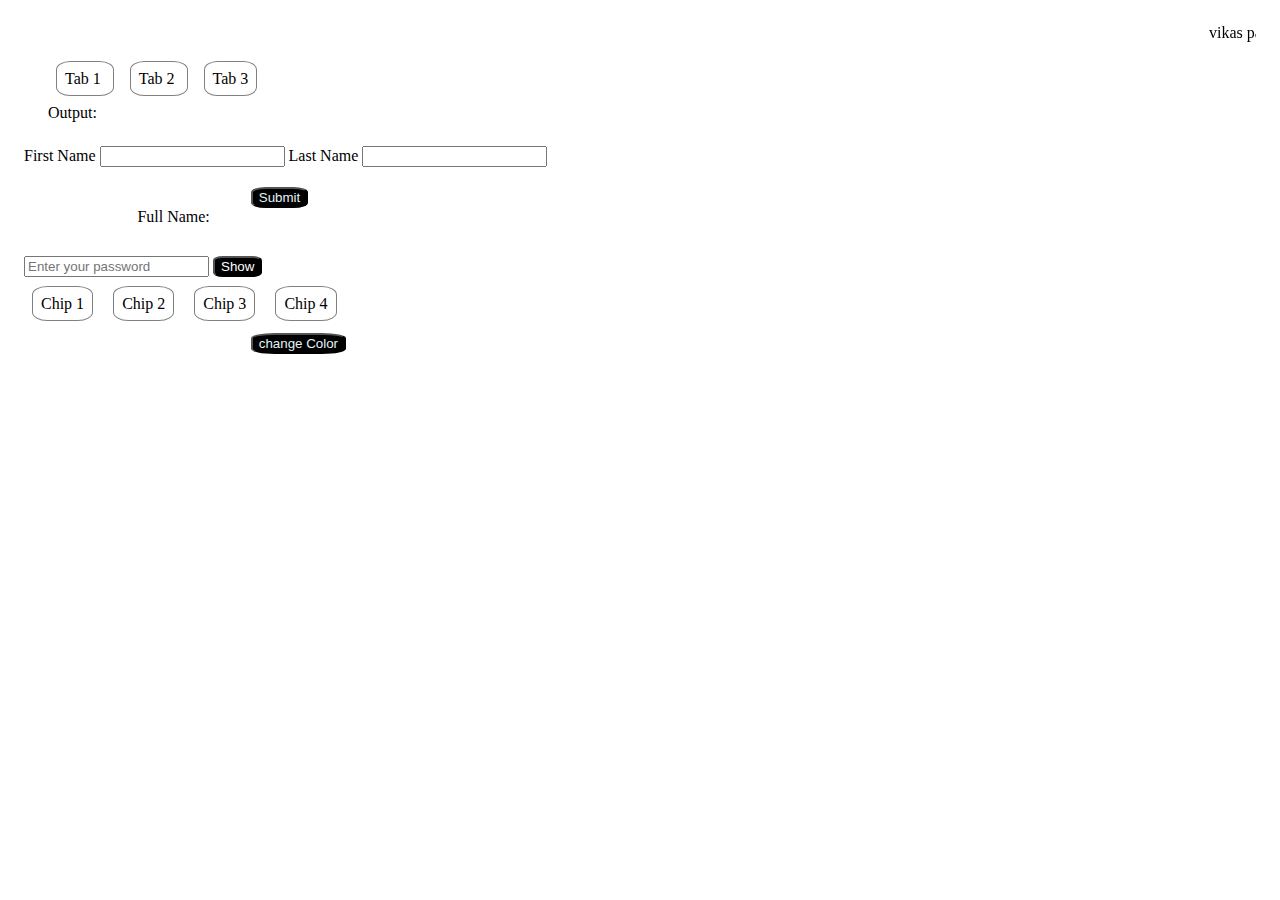
<file: index.html>
<!DOCTYPE html>
<html lang="en">
<head>
    <meta charset="UTF-8">
    <meta name="viewport" content="width=device-width, initial-scale=1.0">
    <title>Document</title>
    <link href="https://cdn.jsdelivr.net/npm/bootstrap@5.0.2/dist/css/bootstrap.min.css" rel="stylesheet" integrity="sha384-EVSTQN3/azprG1Anm3QDgpJLIm9Nao0Yz1ztcQTwFspd3yD65VohhpuuCOmLASjC" crossorigin="anonymous">
    <link rel="stylesheet" href="./style.css">
    

</head>

    <body class="container">

        <marquee>vikas patidar</marquee>
        
         <div class="container">
          <span id="tab-1" class="chip"> Tab 1 </span>
          <span id="tab-2" class="chip"> Tab 2 </span>
          <span id="tab-3" class="chip"> Tab 3</span> 

          <p> <span>Output:</span> <span id="output" > </span></p>
        </div> 

        <div> 
            <label for="First Name">First Name</label>
            <input type="text" placeholder="Enter First Name" value=" " id="firstName">
            
            <label for="Last Name">Last Name</label>
            <input type="text" placeholder="Enter Last Name"  value=" " id="lastName">
            <br>
            <button class="btn" id="btn-submit"> Submit</button>
            <br>
            <label class="fullName">Full Name:</label>
            <span id="fullName" > </span>
            <br>
            <input type="password" id="passwordInput" placeholder="Enter your password">
            <button id="passwordButton" class="passWordButton">Show</button>
        </div>
      
<br>
        
    <span class="chip">Chip 1</span>
    <span class="chip">Chip 2</span>
    <span class="chip">Chip 3</span>
    <span class="chip">Chip 4</span>
    <br>
    <button class="change-color-btn" id="btn-color"> change Color</button>

<!-- <h1 id="page-heading" >Hello World </h1> -->
<!-- <button id="change-heading-btn" class="btn btn-outline-dark">Change Heading</button> -->

<!-- 
   <div class="container">
    <div class="row justify-content-md-center">
        <div class="col col-lg-4">
            <input type="text" value="initial value" id="input-text">
        </div>
        <div class="col-md-auto">
            <button id="change-inner-text-btn", class="btn btn-dark">Print Result</button>
        </div>
        <div class="col col-lg-4">
            <p> <span>Output:</span> <span id="output"> </span></p>
        </div>
      </div>
  </div> -->



    <!-- <script src="./DOMMethod.js"></script> -->
     <script src="./string.js"></script>
</body>
</html>
</file>
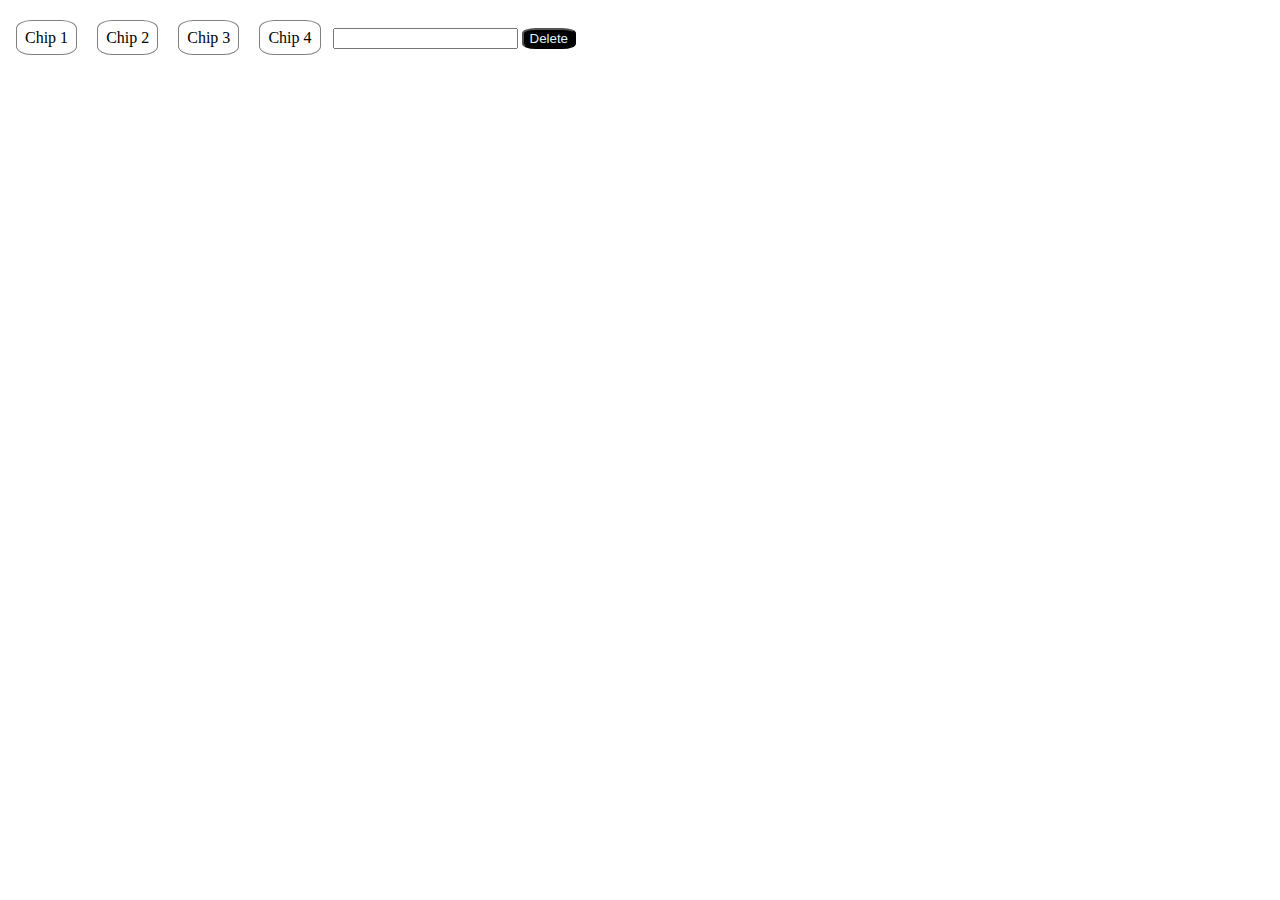
<file: DomProblrms/index.html>
<!DOCTYPE html>
<html lang="en">
<head>
    <meta charset="UTF-8">
    <meta name="viewport" content="width=device-width, initial-scale=1.0">
    <title>DOM</title>
    <link rel="stylesheet" href="style.css">
</head>
<body>
    <div>
             
    <span class="chip" id="chip1">Chip 1</span>
    <span class="chip" id="chip2">Chip 2</span>
    <span class="chip" id="chip3">Chip 3</span>
    <span class="chip" id="chip4">Chip 4</span>
    <input type="number" value="" id="number">
    <button id="btn-delete" class="btn-delete"> Delete</button>
    </div>
    <script src="index.js"> </script>
</body>
</html>
</file>
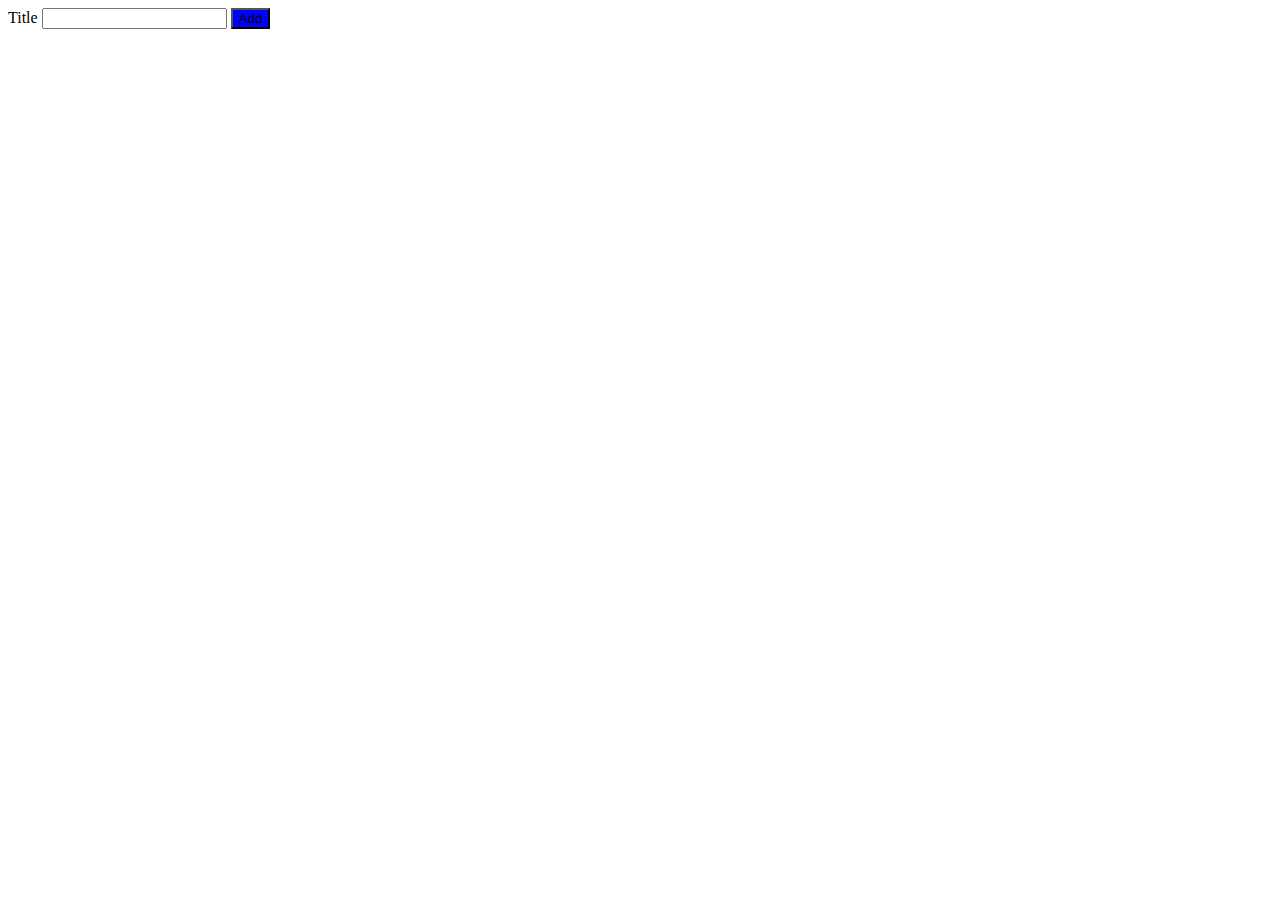
<file: Todo/index.html>
<!DOCTYPE html>
<html lang="en">
<head>
    <meta charset="UTF-8">
    <meta name="viewport" content="width=device-width, initial-scale=1.0">
    <title>Todo</title>
    <link rel="stylesheet" href="style.css">
</head>
<body>
    <label for=""> Title</label>
    <input type="text" value="" id="title">
    <button id="btn-add" class="btn-add">Add</button>

  

<ul id="todo-list"></ul>

    <script src="./todo.js"></script>
</body>
</html>
</file>
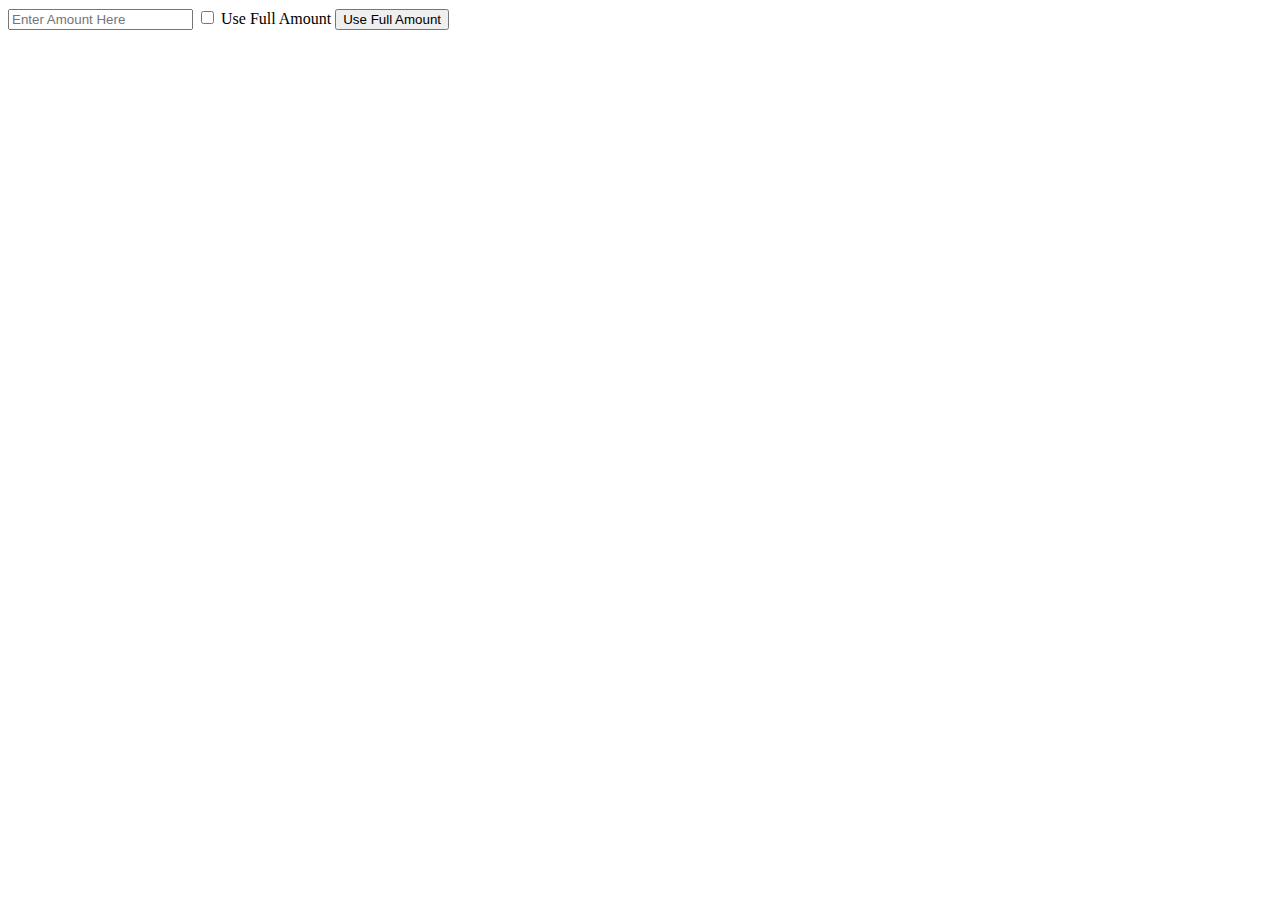
<file: DomProblrms/checkbox/index.html>
<!DOCTYPE html>
<html lang="en">
<head>
    <meta charset="UTF-8">
    <meta name="viewport" content="width=device-width, initial-scale=1.0">
    <title>checkbox</title>
</head>
<body>
    <input type="number" value="" id="input-amount" placeholder="Enter Amount Here">
    <input type="checkbox" id="use-full-amount-checkbox" name="" value="">
    <label for="checkbox">Use Full Amount</label>
    <button id="btn">Use Full Amount</button>
   




    <script src="./index.js"></script>
</body>
</html>
</file>
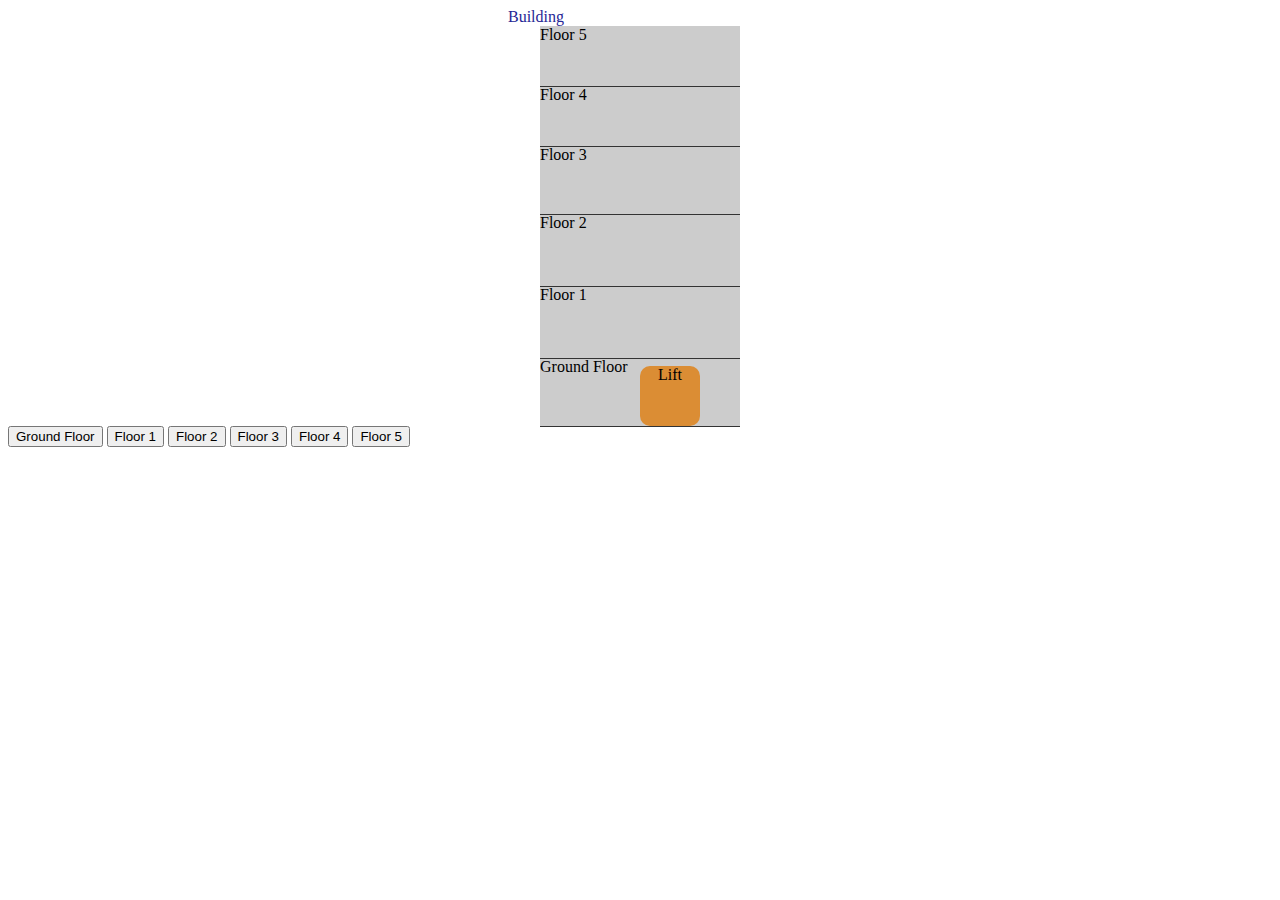
<file: DomProblrms/Lift-Dom/index.html>
<!DOCTYPE html>
<html lang="en">
<head>
    <meta charset="UTF-8">
    <meta name="viewport" content="width=device-width, initial-scale=1.0">
    <link rel="stylesheet" href="./style.css">
    <title>Lift</title>
</head>
<body>
    <label for="" class="label-building">Building</label>
    <div class="building" id="building">Floor 5
        
        
        <div class="lift-card" id="lift-card">Lift</div>
        <div class="floor-line" id="floor-line-1">Floor 4</div>
        <div class="floor-line" id="floor-line-2">Floor 3</div>
        <div class="floor-line" id="floor-line-3">Floor 2</div>
        <div class="floor-line" id="floor-line-4">Floor 1</div>
        <div class="floor-line" id="floor-line-5">Ground Floor</div>
        <div class="floor-line" id="floor-line-6"></div>
      </div>

      
      <button class="ground-floor" id="ground-floor">Ground Floor</button>
      <button class="floor" id="1st-floor" >Floor 1</button>
      <button class="floor" id="2nd-floor" >Floor 2</button>
      <button class="floor" id="3rd-floor" >Floor 3</button>
      <button class="floor" id="4th-floor" >Floor 4</button>
      <button class="floor" id="5th-floor" >Floor 5</button>
    <script src="./index..js"></script>
</body>
</html>
</file>
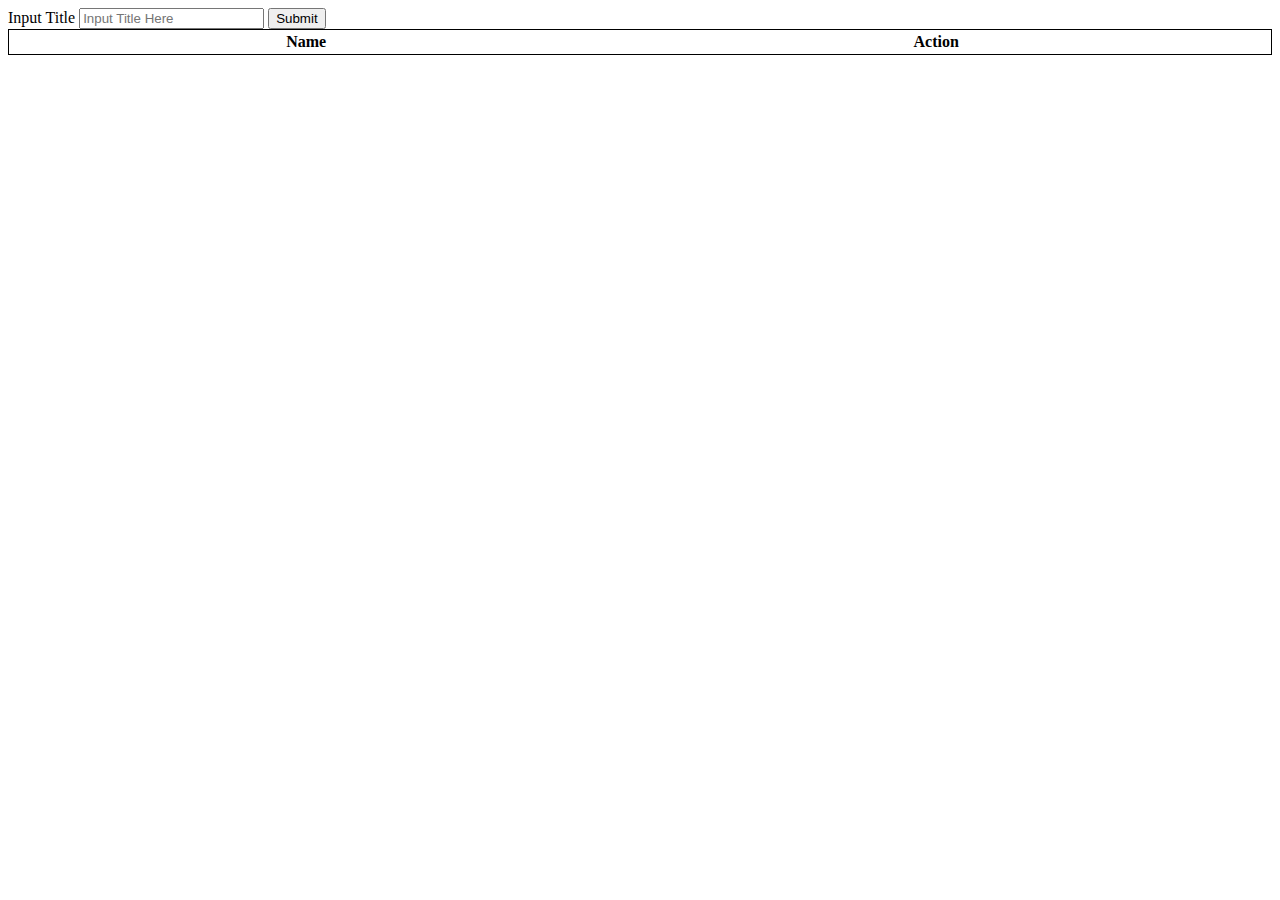
<file: DomProblrms/TodoDom/index.html>
<!DOCTYPE html>
<html lang="en">
<head>
    <meta charset="UTF-8">
    <meta name="viewport" content="width=device-width, initial-scale=1.0">
    <link rel="stylesheet" href="./style.css">
    <title>Todo</title>
</head>
<body>

    <label for="">Input Title</label>
    <input type="text" value="" id="input-title" placeholder="Input Title Here">
    <button id="submit-btn">Submit</button>

         
 <table id="table" ; class="table">
    <thead>
      <tr>
        <th>Name</th>
        <th>Action</th>
      </tr>
    </thead>
    <tbody id="table-body" class="tbody">
      
    </tbody>
  </table>

    <script src="./index.js"></script>
</body>
</html>
</file>
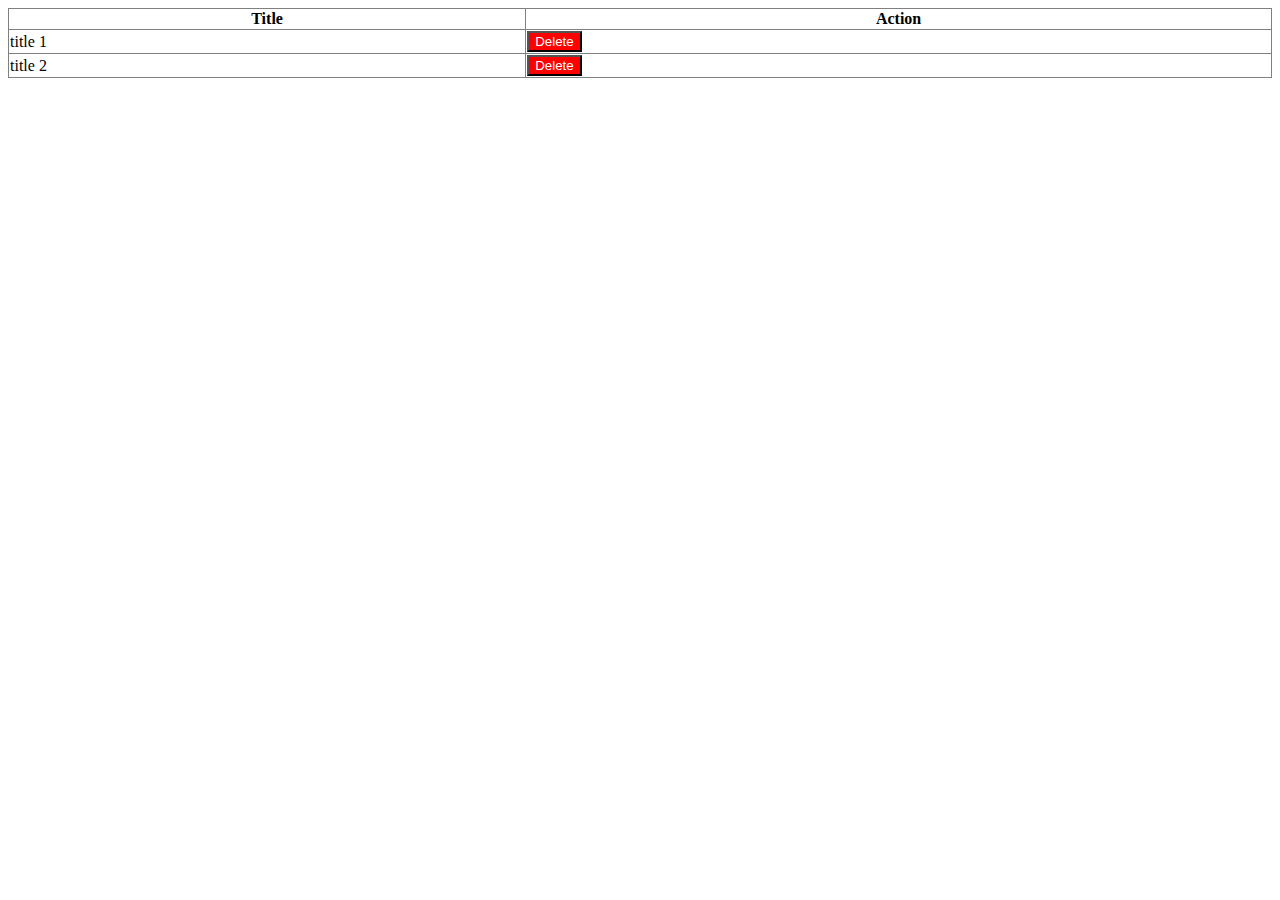
<file: DomProblrms/table.html>
<!DOCTYPE html>
<html lang="en">
<head>
    <meta charset="UTF-8">
    <meta name="viewport" content="width=device-width, initial-scale=1.0">
    <title>Table</title>
    <link rel="stylesheet" href="tableStyle.css">
</head>
<body>
    
<table class="table"   border="1px solid black"; >
    <thead>
      <tr>
        <th>Title</th>
        <th>Action</th>
      </tr>
    </thead>
    <tbody>
      <tr>
        <td>title 1</td>
        <td>
            <button class="title-btn">Delete</button>
        </td>
      </tr>
      <tr>
        <td>title 2</td>
        <td><button class="title-btn">Delete</button></td>
      </tr>
    </tbody>
  </table>
  
</body>
</html>
</file>
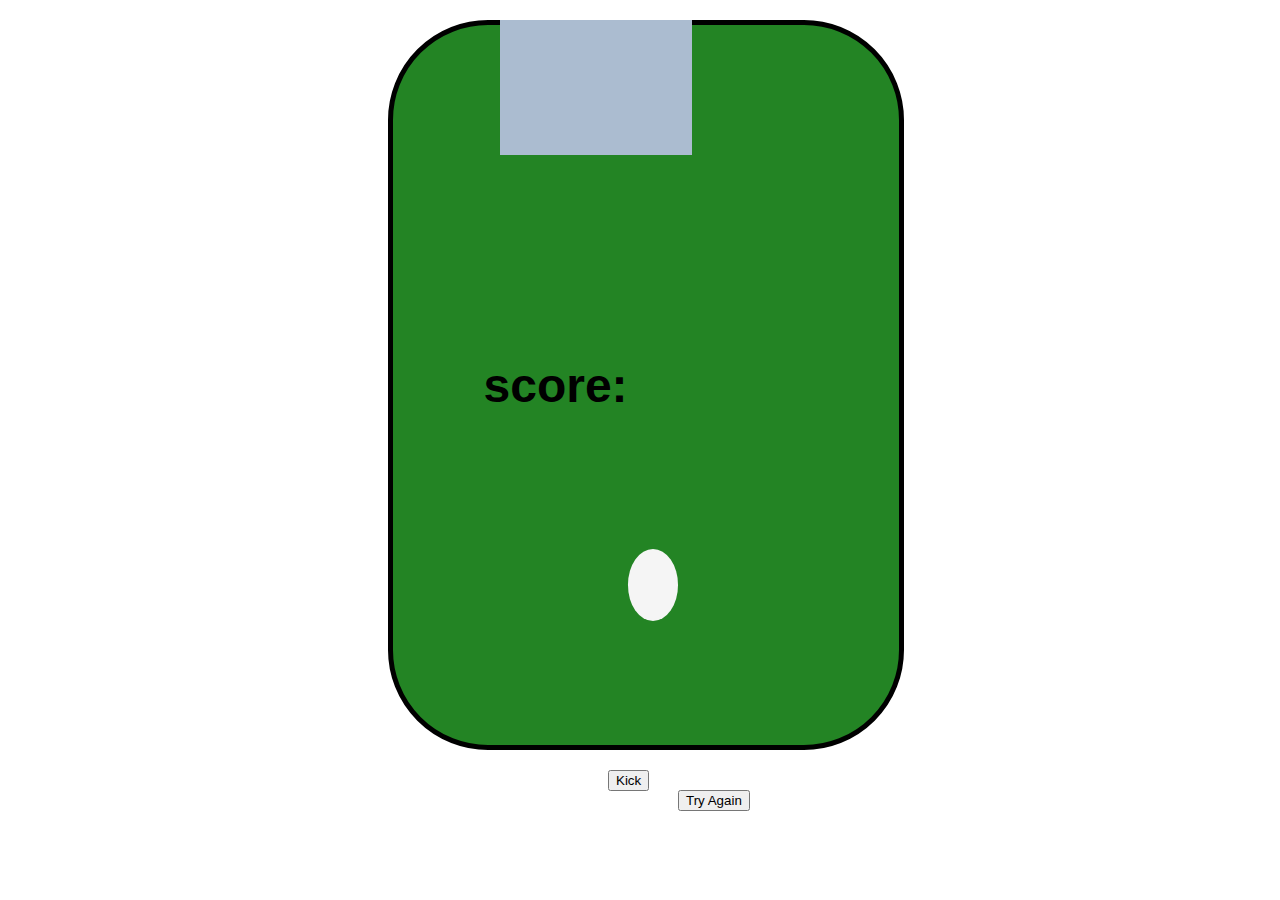
<file: DomProblrms/FootballGame/football.html>
<!DOCTYPE html>
<html lang="en">
<head>
    <meta charset="UTF-8">
    <meta name="viewport" content="width=device-width, initial-scale=1.0">
    <link rel="stylesheet" href="./style.css">
    <link href="https://cdn.jsdelivr.net/npm/bootstrap@5.3.2/dist/css/bootstrap.min.css" rel="stylesheet" integrity="sha384-T3c6CoIi6uLrA9TneNEoa7RxnatzjcDSCmG1MXxSR1GAsXEV/Dwwykc2MPK8M2HN" crossorigin="anonymous">
    <title>Football-Game</title>
</head>
<body>

<div class="main-container" id="main-container" >
    <label class="score" for="score">score:</label>
    <div class="football" id="football"></div>
    <div class="goal" id="goal"></div>
    
</div>

<button class="btn btn-primary kick" id="kick-btn">Kick</button>
<button class="btn btn-primary try-again" id="try-again-btn">Try Again</button>



    <script src="./football.js"></script>
</body>
</html>
</file>
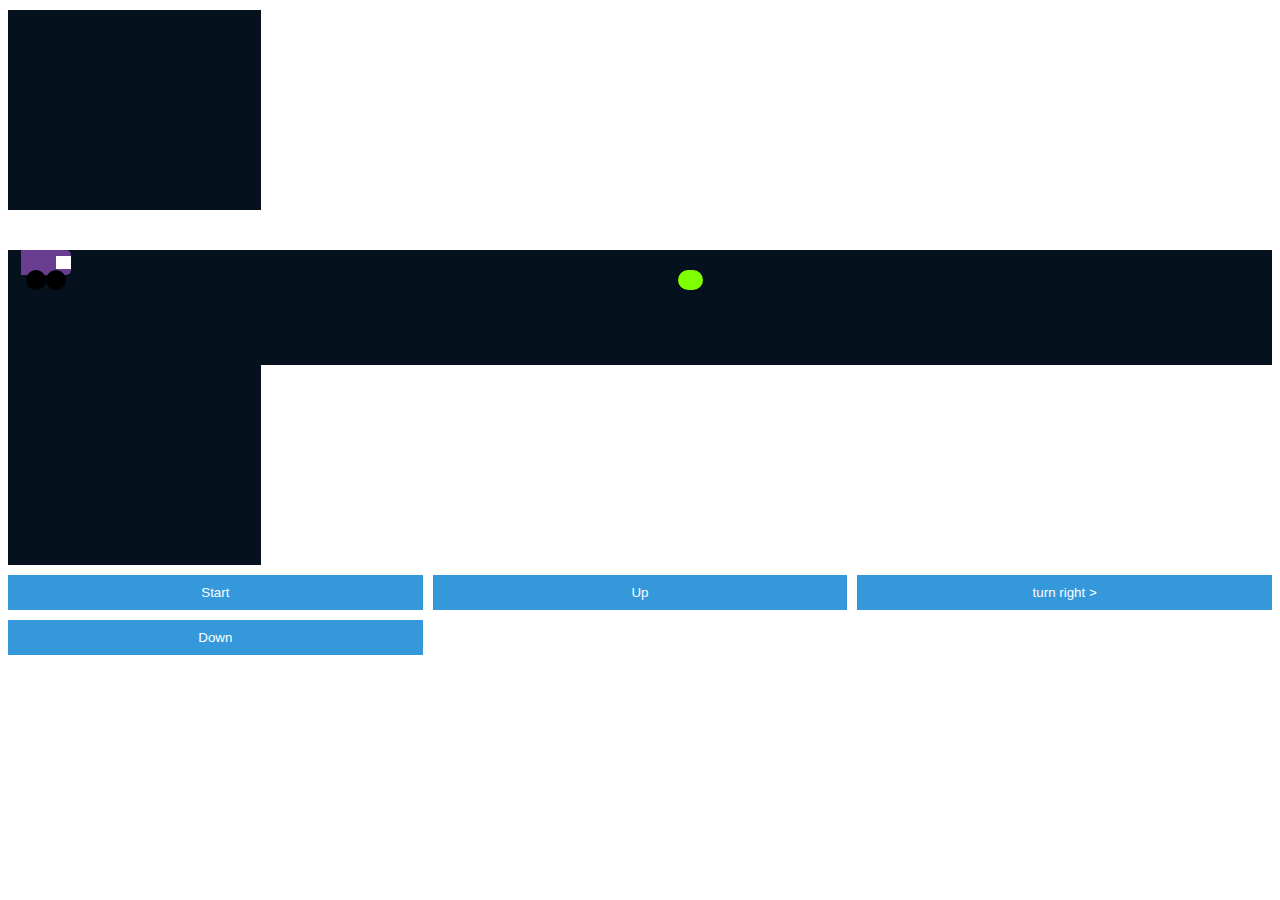
<file: DomProblrms/RoadAndCar/road.html>
<!DOCTYPE html>
<html lang="en">

<head>
    <meta charset="UTF-8">
    <meta name="viewport" content="width=device-width, initial-scale=1.0">
    <link rel="stylesheet" href="road.css">
    <link href="https://cdn.jsdelivr.net/npm/bootstrap@5.3.2/dist/css/bootstrap.min.css" rel="stylesheet"
        integrity="sha384-T3c6CoIi6uLrA9TneNEoa7RxnatzjcDSCmG1MXxSR1GAsXEV/Dwwykc2MPK8M2HN" crossorigin="anonymous">
    <title>Road And Car</title>
</head>

<body>
<div class="main-div">
    <div class="container" id="container" >
        <div class="row">
            <div class="col-md-5"></div>
            <div class="col-md-2 col-road vwidth">
              
            </div>
            <div class="col-md-5"></div>
        </div>

        <div class="row">
           

            <div class="col col-road height" >
                <div class="signal" id="signal"></div>
                <div class="car" id="car">
                    <div class="car-body"></div>
                    <div class="window"></div>
                    <div class="wheel front-wheel"></div>
                    <div class="wheel rear-wheel"></div>
                  </div>
            </div>
            
        </div>

        <div class="row">
            <div class="col-md-5"></div>
            <div class="col-md-2 col-road vwidth"></div>
            <div class="col-md-5"></div>
        </div>
    </div>
</div>






  <div class="button-container">
    <button class="btn-right button" id="btn-right">Start</button>
    <button class="btn-up button" id="btn-up">Up</button>
    <button class="btn-turn-right button" id="btn-turn-right">turn right ></button>
    <button class="btn-doun button" id="btn-down">Down</button>
  

  </div>





    <script src="./road.js"></script>
</body>

</html>
</file>
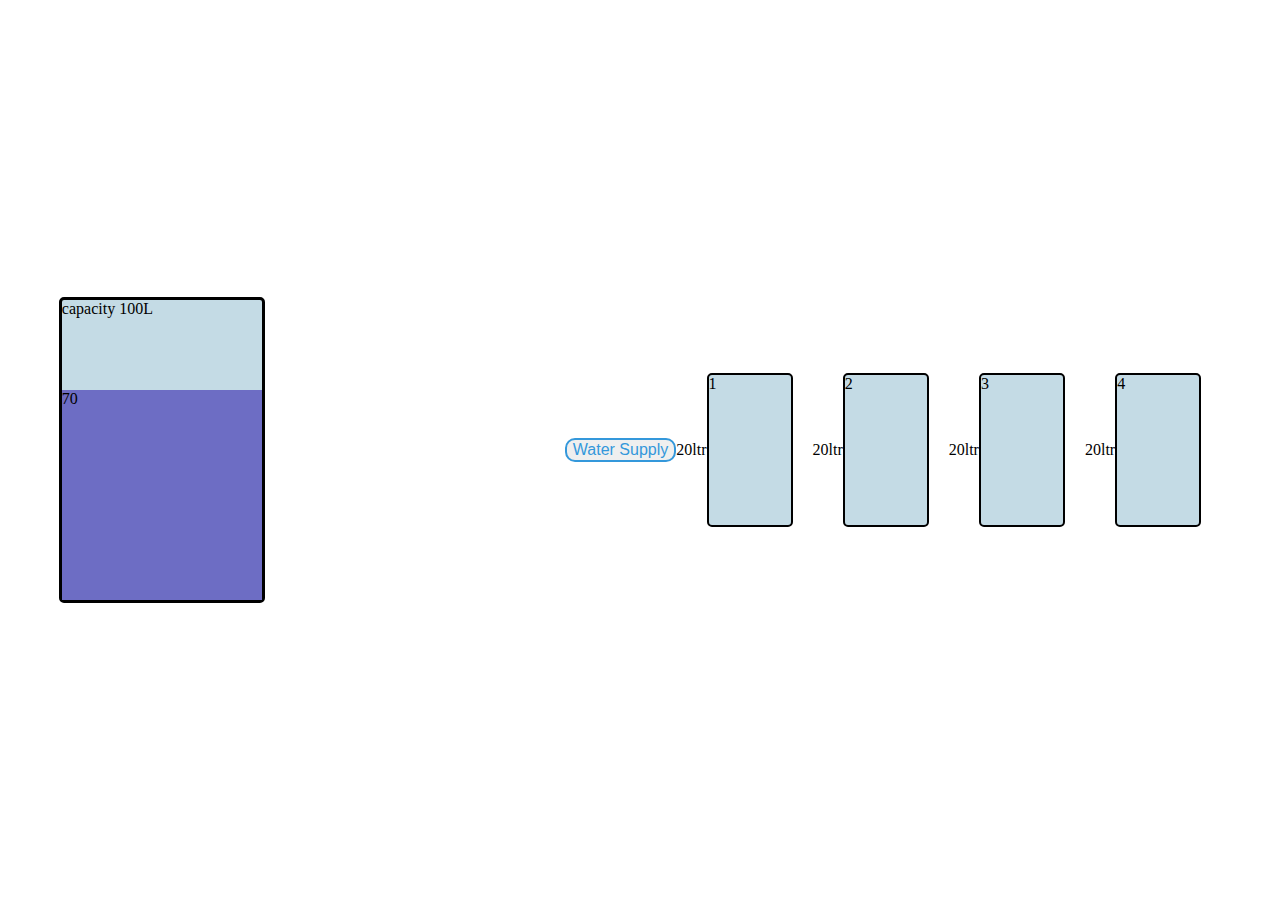
<file: DomProblrms/waterTank/tank.html>
<!DOCTYPE html>
<html lang="en">
<head>
    <meta charset="UTF-8">
    <meta name="viewport" content="width=device-width, initial-scale=1.0">
    <link rel="stylesheet" href="./tank.css">
    <title>Water Tank</title>
</head>
<body>
    
<div class="main-container" id="main-container">capacity 100L
    <div class="water" id="water" style="height: 70%;">70</div>
    
  </div>
  <button class="btn-water-supply" id="btn-water-supply">Water Supply</button>
<label for="">20ltr</label>
<div class="containers">1</div>
<label for="">20ltr</label>
<div class="containers">2</div>
<label for="">20ltr</label>
<div class="containers">3</div>
<label for="">20ltr</label>
<div class="containers">4</div>

  <script src="./tank.js"></script>
</body>
</html>
</file>
<file: style.css>
/* .container{
    background-color: rgb(179, 176, 182);
} */

.container {
    margin: 24px;
  }
  
  .chip {
    padding: 8px;
    border: 1px solid gray;
    margin: 8px;
    border-radius: 25%;
    cursor: pointer;
  }
  
  .chip:hover {
    background-color: rgb(218, 218, 218);
  }
  
  .selected-chip {
    /* display : ; */
    border-width: 5px;
    background-color: rgb(195, 249, 195);
    color: hwb(120 5% 37%);
    
  
  }
  
  .chip-hover {
    background-color: rgb(216, 216, 216);
  }

  .btn{
    margin-top: 20px;
    background-color:black;
    color: hwb(199 89% 2%);
    border-radius: 25%;
    margin-left: 6cm;
  }

  .fullName{
    align-items: 10rem;
    justify-content: right;
    border-radius: 25%;
    margin-left: 3cm;
    margin-top: 10px;

  }

  .passWordButton{
    margin-top: 30px;
    background-color:black;
    color: white;
    border-radius: 20%;
    
  }

  .chip {
    padding: 8px;
    border: 1px solid gray;
    margin: 8px;
    border-radius: 25%;
    cursor: pointer;
  }
  
  .bg-red {
    background-color: red;
  }
  
  .bg-green {
    background-color: green;
  }
  .change-color-btn{
    margin-top: 20px;
    background-color:black;
    color: hwb(199 89% 2%);
    border-radius: 25%;
    margin-left: 6cm;
  }
</file>
<file: DomProblrms/style.css>
.chip {
    padding: 8px;
    border: 1px solid gray;
    margin: 8px;
    border-radius: 25%;
    cursor: pointer;
  }
  
  .bg-red {
    background-color: red;
  }
  
  .bg-green {
    background-color: green;
  }
  .change-color-btn{
    margin-top: 20px;
    background-color:black;
    color: hwb(199 89% 2%);
    border-radius: 25%;
    margin-left: 6cm;
  }

  .btn-change-color{
    margin-top: 20px;
    background-color:black;
    color: hwb(199 89% 2%);
    border-radius: 25%;
    margin-left: 6cm;
  }
  .btn-delete{
    margin-top: 20px;
    background-color:black;
    color: hwb(199 89% 2%);
    border-radius: 25%;
    /* margin-left: 6cm; */
  }
</file>
<file: Todo/style.css>
.btn-add{
    background-color: blue;
}

/* .checkbox{ 
    background-color: rgb(220, 2, 2);
    color: aliceblue;
    border-radius: 5px;
    padding: 4px;
 } */

.span{
    padding: 4px;
}
</file>
<file: DomProblrms/Lift-Dom/style.css>
.label-building{
  margin-left: 500px;
  color: rgb(38, 38, 149);
}

  .building {
    width: 200px;
    height: 400px;
    background-color: #ccc;
    position: relative;
    margin-left: auto;
    margin-right: auto;
    position: relative;
    display: flex;
   
  }

 
  .lift-card {
    width: 60px;
    height: 60px;
    background-color: #db8d34;
    position: absolute;
    bottom: 0;
    left: 50%;
  
    border-radius: 10px;
    text-align: center;
    transition: transform 0.7s ease-in-out;
  
  }
 
.floor-line {
  width: 100%;
  height: 1px;
  background-color: #333;
  position: absolute;
}

#floor-line-1 {
  top: 15%;
}

#floor-line-2 {
  top: 30%;
}

#floor-line-3 {
  top: 47%;
  
}

#floor-line-4 {
  top: 65%;
}

#floor-line-5 {
  top: 83%;
}

#floor-line-6 {
  top: 100%;
}
</file>
<file: DomProblrms/TodoDom/style.css>
.table{
    width: 100%;
    border:  1px solid black
}
.tbody{
    width: 100%;
    border:  1px solid black
}
</file>
<file: DomProblrms/tableStyle.css>
.table{

    border-collapse: collapse;
    width: 100%;

} 
.title-btn{
    background-color: red;
    color:white;
}
</file>
<file: DomProblrms/FootballGame/style.css>
.main-container {
     background-color: #238424;
     height: 80vh;
     width: 40%;
     display: flex;
     justify-content: center;
     align-items: center;
     margin-top: 20px;
     margin-left: 380px;
     border-radius: 100px;
     border: 5px solid #000;
 }

 .goal {
     height: 15%;
     width: 15%;
     background-color: rgb(171, 188, 208);
     top: 20%;
     position: absolute;
     top: 0%;
     left: 50%;
     margin-top: 20px;
     margin-left: -140px;

 }

 .football {
     background-color: whitesmoke;
     height: 10%;
     width: 10%;
     margin-top: 400px;
     border-radius: 50px;
     border-radius: 50%;
     transition: 0.7s ease-in-out;
    margin-right: 130px;
 }

 .kick {
     margin-top: 20px;
     margin-left: 600px;

 }

 .try-again {
     margin-top: -65px;
     margin-left: 670px;
 }

 .score{
    font: 3em sans-serif;
    text-align: left;
    font-weight: bold;
    font-variant: small;
 }
</file>
<file: DomProblrms/RoadAndCar/road.css>
.main-div{
    margin-top: 10px;
}

.col{
      background-color: #cbdbe7; 
      width: 100%;
      height: 200px;
}
.col-road{
    background-color: #05121d; 
    height: 200px;
}
.vwidth{
    width: 20%;
}
.height{
    height: 115px;

}

.car {
    position: relative;
    width: 50px;
    height: 25px;
    background-color: rgb(105, 61, 144);
    display: flex;
    align-items: center;
    justify-content: space-between;
    position:relative;
    bottom: 0;
    left: 3%;
    transform: translateX(-50%);
    margin-top: 40px;
    border-radius: 5px;
    transition: transform 2.0s ease-in-out;

  }
  
  .car-body {
    width: 70%;
    height: 100%;
    background-color: rgb(105, 61, 144);
  }

  .window {
    width: 30%;
    height: 50%;
    background-color: white;
  }

  .wheel {
    width: 20px;
    height: 20px;
    background-color: black;
    border-radius: 50%;
  }

  .front-wheel {
    position: absolute;
    top: 80%;
    left: 10%;
  }

  .rear-wheel {
    position: absolute;
    top: 80%;
    right: 10%;
  }

  
  

  .signal{
    position: absolute;
      top: 10%;
      left: 10%;
      transform: translate(550px, 180px);
      width: 25px; 
      height: 20px; 
      transition: background-color 1s ease;
    background-color: #7fff00;
    border-radius: 25px;
  }






  .button-container {
    display: grid;
    grid-template-columns: repeat(3, 1fr); 
    gap: 10px; 
    margin-top: 10px;
  }

  .button {
    padding: 10px;
    text-align: center;
    background-color: #3498db;
    color: #fff;
    border: none;
    cursor: pointer;
  }
</file>
<file: DomProblrms/waterTank/tank.css>
body {
    display: flex;
    align-items: center;
    justify-content: center;
    height: 100vh;
    margin: 0;
  }

  .main-container {
    position: relative;
    width: 200px;
    height: 300px;
    border: 3px solid #000;
    background-color: #c4dbe5; 
   margin-right: 300px;
   border-radius: 5px;
  }

  .water {
    position: absolute;
    bottom: 0;
    
    width: 100%;
    background-color: #6d6dc4; 
  }

.btn-water-supply{
    color: #3498db;
    cursor: pointer;
    font-size: 16px;
    border-radius: 10px;
    border: 2px solid #3498db;
   
}


  .containers{
    position: relative;
    width: 50px;
    height: 150px;
    border: 2px solid #000;
    background-color: #c4dbe5; 
    margin-right: 20px;
    border-radius: 5px;
    padding-right: 2rem;
    
  }
</file>
